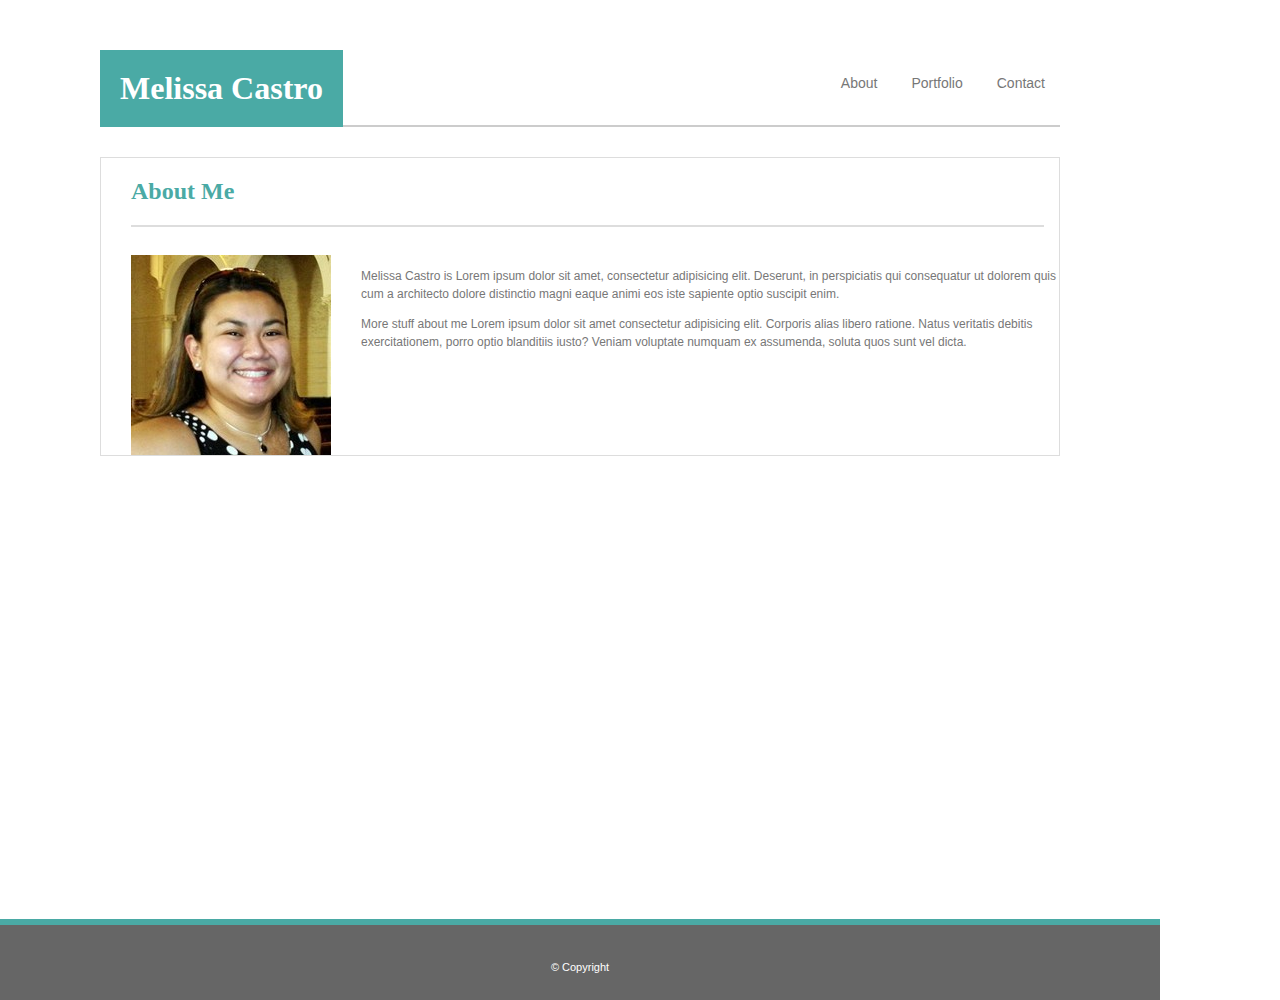
<file: index.html>
<!DOCTYPE html>
<html lang="en">
<head>
	<meta charset="UTF-8">
	<meta name="viewport" content="width=device-width, initial-scale=1.0">
	<meta http-equiv="X-UA-Compatible" content="ie=edge">
	<title>Melissa Castro</title>
	<link rel="stylesheet" type="text/css" href="assets/css/style.css">

</head>

<body>
	<header>
		<div class="header-container">
		<a href="index.html"><h1>Melissa Castro</h1></a>
	
	<section id="menu-buttons">
		<a href="index.html"><button class="button">About</button></a>
		<a href="portfolio.html"><button class="button">Portfolio</button></a>
		<a href="contact.html"><button class="button">Contact</button></a>
	</section>
		</div>
	</header>

<div class="container">	
	<section id="main-bio">
		<h2>About Me</h2><br>

		<img src="assets/images/Melissa Castro pic.jpg" alt="Melissa Castro pic" id="bio-image">

		<p> 
			Melissa Castro is Lorem ipsum dolor sit amet, consectetur adipisicing elit. Deserunt, in perspiciatis qui consequatur ut dolorem quis cum a architecto dolore distinctio magni eaque animi eos iste sapiente optio suscipit enim.
		</p>
		<p>
		More stuff about me Lorem ipsum dolor sit amet consectetur adipisicing elit. Corporis alias libero ratione. Natus veritatis debitis exercitationem, porro optio blanditiis iusto? Veniam voluptate numquam ex assumenda, soluta quos sunt vel dicta.
		</p>
	</section>

</div>

<div class="footer-container">
	<footer>&copy Copyright </footer>
</div>
	
</body>
</html>
</file>
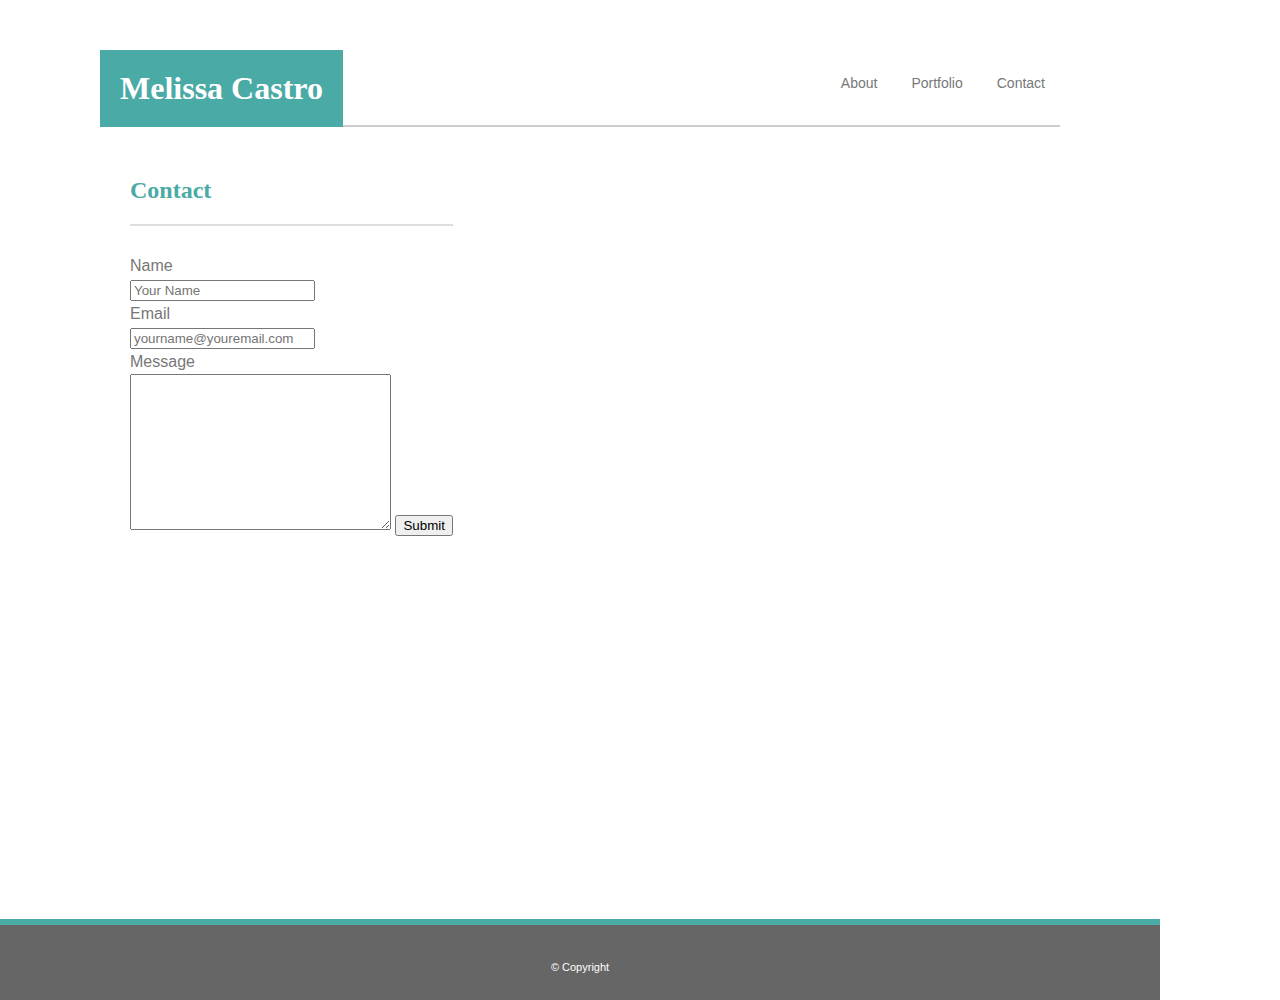
<file: contact.html>
<!DOCTYPE html>
<html lang="en">
<head>
    <meta charset="UTF-8">
    <meta name="viewport" content="width=device-width, initial-scale=1.0">
    <meta http-equiv="X-UA-Compatible" content="ie=edge">
    <title>Melissa Castro Contact</title>
    <link rel="stylesheet" type="text/css" href="assets/css/style.css">
</head>

<body>
    <header>
		<div class="header-container">
			<a href="index.html"><h1>Melissa Castro</h1></a>

	        <section id="menu-buttons">
		        <a href="index.html"><button class="button">About</button></a>
		        <a href="portfolio.html"><button class="button">Portfolio</button></a>
		        <a href="contact.html"><button class="button">Contact</button></a>
	        </section>
		</div>
    </header>
    
    <div class="container">
	    <section id ="contact-box">
            <h2>Contact</h2>
            <br>
	        <section id="form-container">
		        <form action="#">
                Name
                    <br><input id="form-style" placeholder="Your Name"><br>
                Email
                    <br><input name="Email" id="form-style" placeholder="yourname@youremail.com"><br>
                Message
                    <br><textarea name ="message" id="message-style" rows="10" cols="30"></textarea>
		        <input type="submit" value="Submit" class="submit-button">
                </form>
                
	        </section>
	    </section>
    </div>

    <div class="footer-container">
	    <footer>&copy Copyright</footer>
    </div>

</body>
</html>
</file>
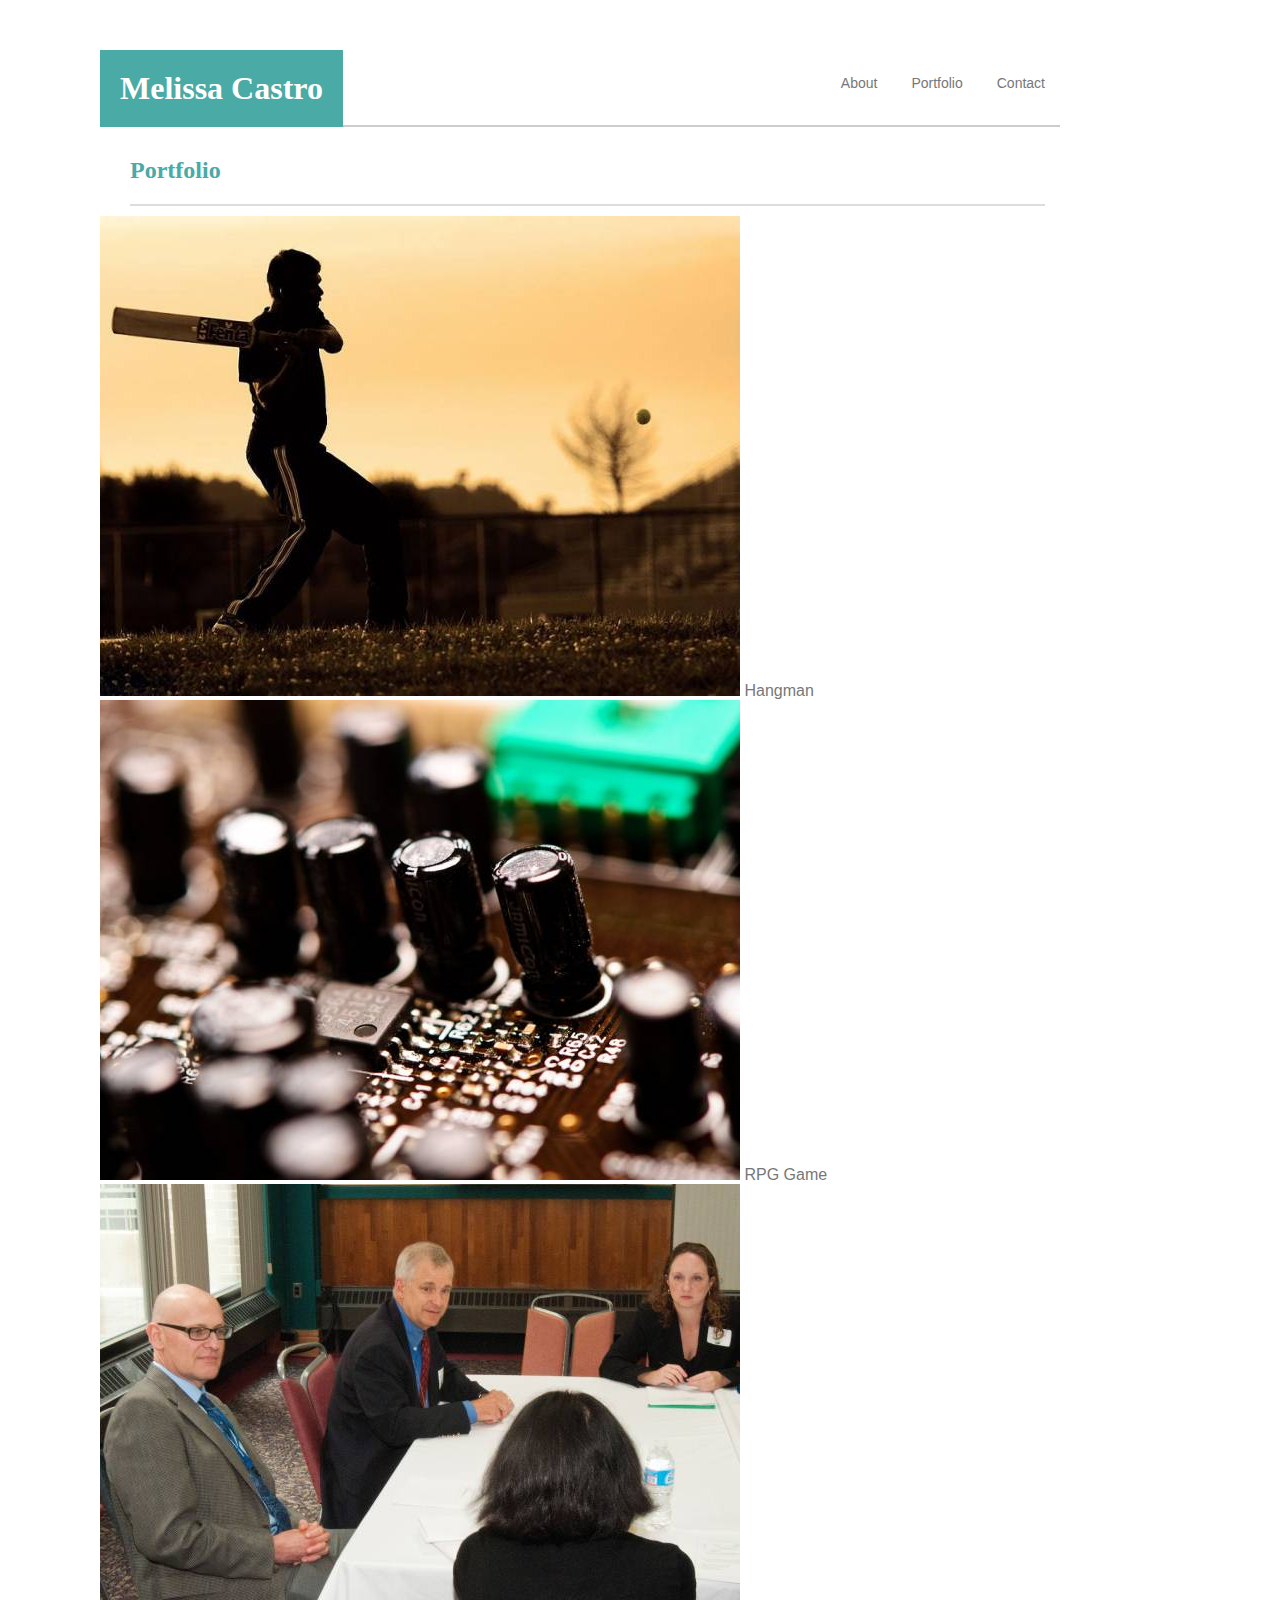
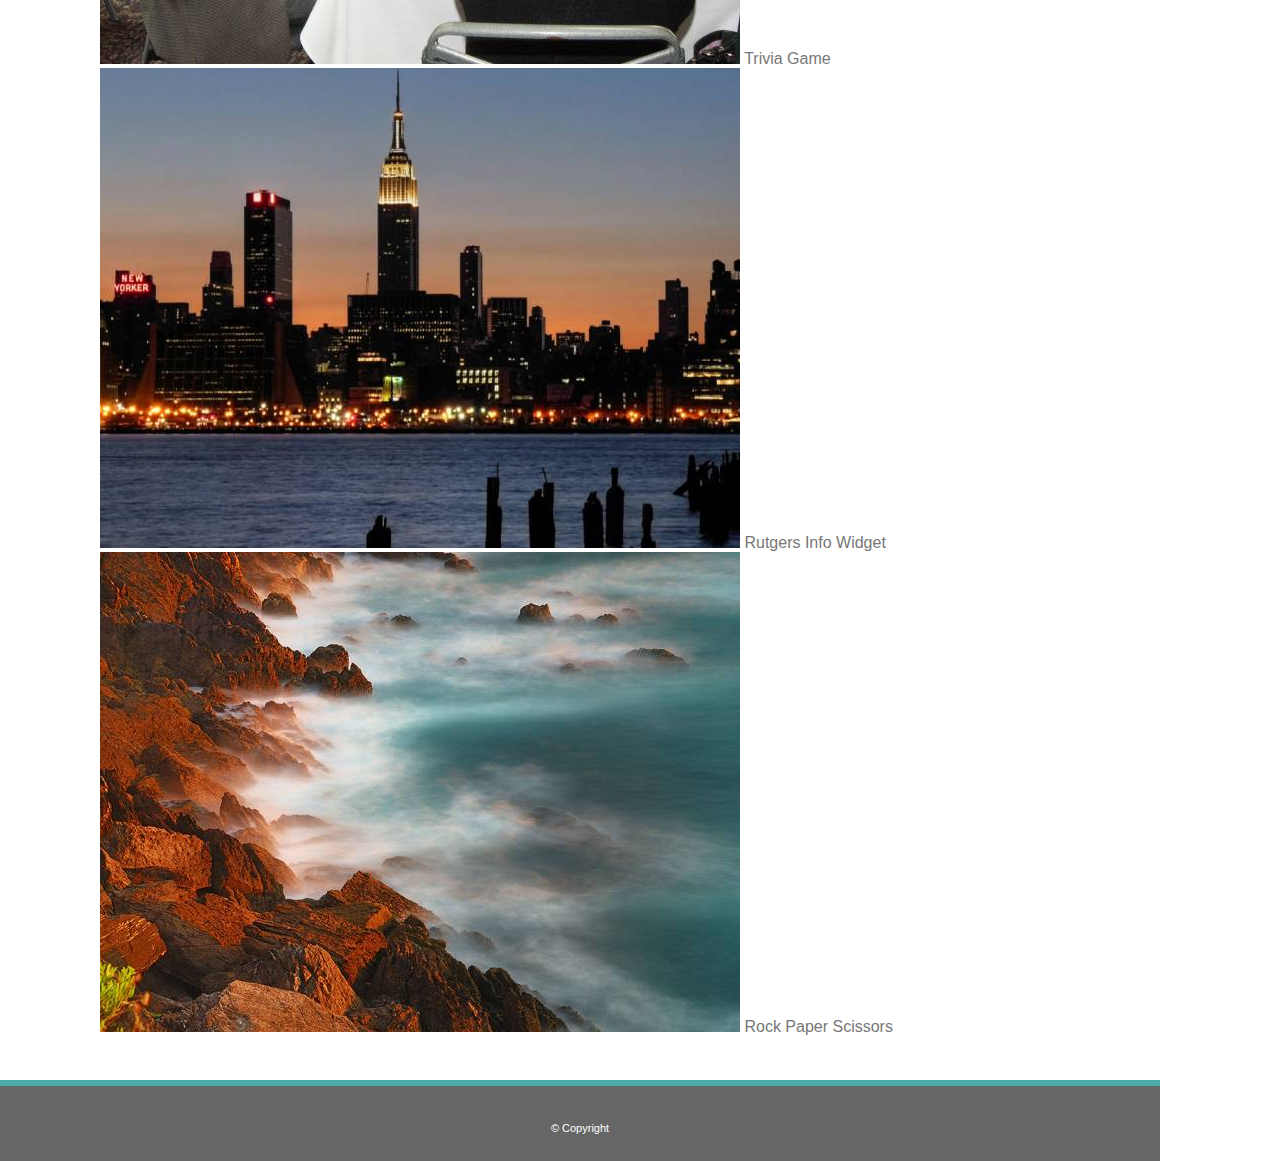
<file: portfolio.html>
<!DOCTYPE html>
<html lang="en">
<head>
    <meta charset="UTF-8">
    <meta name="viewport" content="width=device-width, initial-scale=1.0">
    <meta http-equiv="X-UA-Compatible" content="ie=edge">
    <title>Melissa Castro Portfolio</title>
    <link rel="stylesheet" type="text/css" href="assets/css/style.css">
</head>

<body>
    <header>
        <div class="header-container">
            <a href="index.html"><h1>Melissa Castro</h1></a>
    
        <section id="menu-buttons">
            <a href="index.html"><button class="button">About</button></a>
            <a href="portfolio.html"><button class="button">Portfolio</button></a>
            <a href="contact.html"><button class="button">Contact</button></a>
        </section>
        </div>
    </header>

    <div class="container-portfolio">
    <section id="portfolio-images">

        <h2>Portfolio</h2>
    
        <div class="image-left">
            <img src="assets/images/hangman.jpg" alt="Hangman" id="portfolio-images">
            <span>Hangman</span>
        </div>	
        <div class="image-right">
            <img src="assets/images/rpg game.jpg" alt="RPG Game" id="portfolio-images">
            <span>RPG Game</span>
        </div>	
        <div class="image-left">
            <img src="assets/images/trivia game.jpg" alt="Trivia Game" id="portfolio-images">
            <span>Trivia Game</span>
        </div>	
        <div class="image-right">
            <img src="assets/images/rutgers info.jpg" alt="Rutgers Info Widget" id="portfolio-images">
            <span>Rutgers Info Widget</span>
        </div>	
        <div class="image-left">
            <img src="assets/images/rock paper scissors.jpg" alt="Rock Paper Scissors" id="portfolio-images">
            <span>Rock Paper Scissors</span>
        </div>
        
    </section>
    
    <div class="footer-container">
        <footer>&copy Copyright</footer>
    </div>
    
</body>
</html>
</file>
<file: assets/css/style.css>
html{
	position: relative;
	min-height:100%;
	width: 960px;
	padding: 50px 100px 50px 100px;
}

body{
	color: #777777;
	font-family: "Arial", "Helvetica Neue", Helvetica, sans-serif;
	padding-top:0;
	margin: 0 0 75px;
	height:100%;
	width:100%;
}

header{
	background-color:#ffffff;
	margin-bottom: 30px;
	width: 960px;
	height: 75px;
	border-bottom: 2px solid #cccccc;
	font-family:"Georgia", "Times New Roman", Times, serif;
}

h1{
	background-color:#4aaaa5;
	color:white;
	padding: 20px;
	float: left;
	margin-top: 0px;
	
}

h2{
	color:#4aaaa5;
	font-family:"Georgia", "Times New Roman", Times, serif;
	border-bottom: 2px solid #dddddd;
	margin-left: 30px;
	margin-right: 15px;
	text-align: left;
	padding-bottom: 20px;
	margin-bottom: 10px;
}

h3{
	font-family:"Georgia", "Times New Roman", Times, serif;
	border-bottom: 1px solid #dddddd;
	color:#4aaaa5;
	padding-bottom: 20px;
	margin-left: 30px;
	margin-right: 30px;
	text-align: center;
}

p{
	font-size: 12px;
	line-height: 150%;
	text-align: left;
}

form{
	line-height: 150%;
	margin-left: 30px;
	margin-right: 15px;
}

footer{
	text-align: center;
	font-size: 11px;
	margin-top: 36px;
}

.container{
	margin: 0 auto 0 auto;
	width: 960px;
	height: 100%;
	display: flex;
}

.header-container{
	margin: 0 auto 0 auto;
	padding: 0 auto 0 auto;
	width: 960px;
}

.footer-container{
	width: 100%;
	height: 75px;
	position: absolute;
	background-color: #666666;
	color: white;
	border-top: 6px solid #4aaaa5;
	bottom: 0;
	left:0;
	
}

#menu-buttons{
	float:right;
	margin-top: 10px;
}
.button{
		background-color: white;
		border: none;
		padding: 15px 15px;
		text-align: center;
		text-decoration: none;
		font-size: 14px;
		cursor: pointer;
		color: #777777
}

.button:hover{
	color: #4aaaa5;
}

#bio-image{
	width: 200px;
	float: left;
	margin-left: 30px;
	margin-right: 30px;
}

#main-bio{
	background-color: white;
	border: 1px solid #dddddd;
	height: 50%;
	width: 960px;
	margin-bottom:30px;
	
}
</file>
